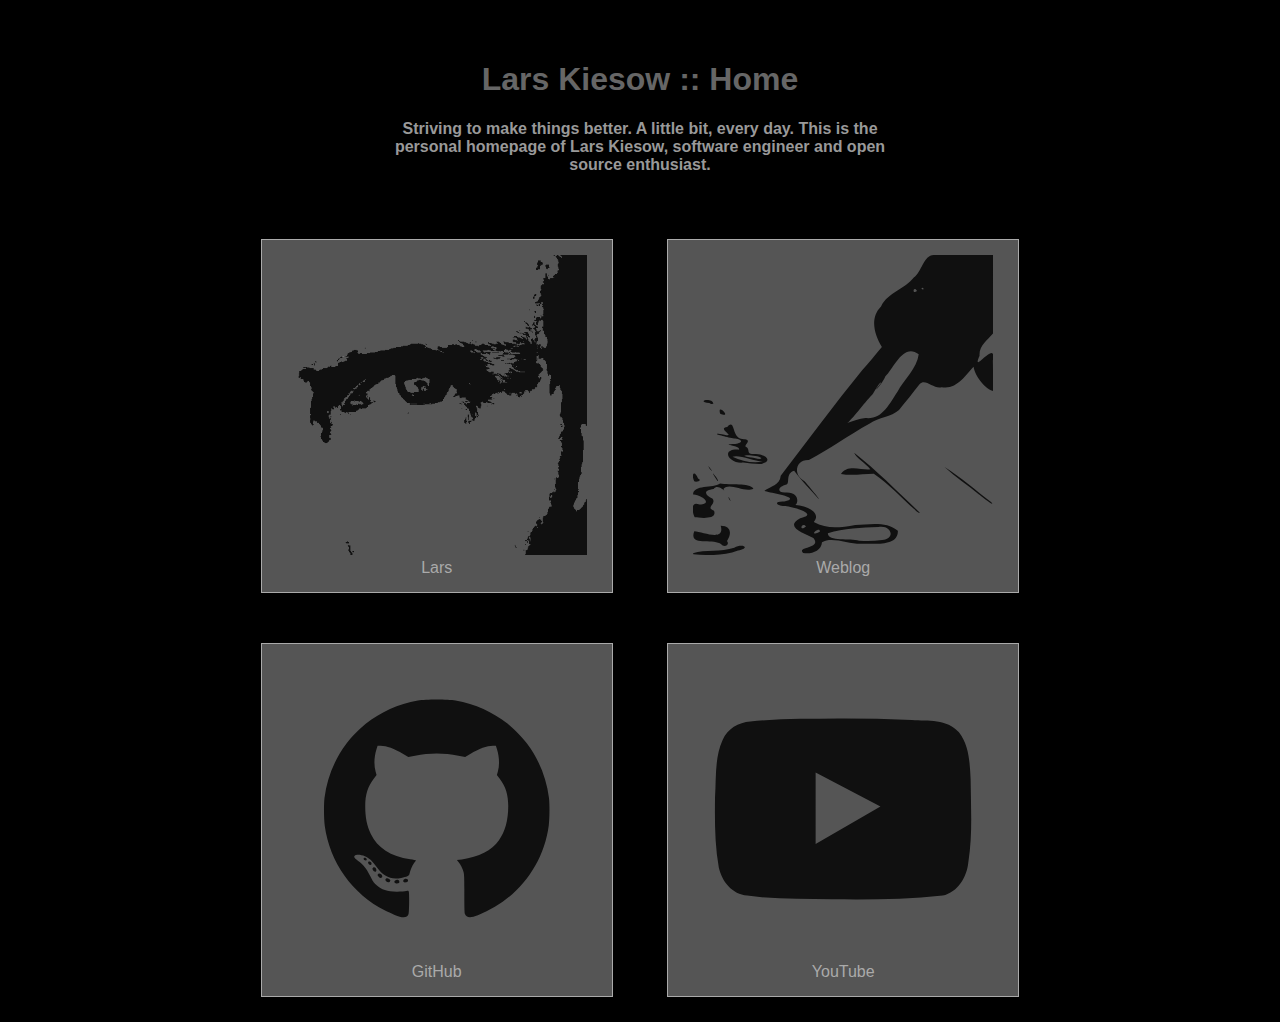
<file: index.html>
﻿<!DOCTYPE html>
<html lang=en>
<head>
<meta http-equiv=content-type content="text/html; charset=utf-8" />
<meta name=author content="Lars Kiesow" />
<meta name=keywords content="Lars Kiesow" />
<meta name=viewport content="width=device-width, initial-scale=1">
<link rel="shortcut icon" type="image/svg+xml" href=img/favicon.png />
<link rel=stylesheet type=text/css href=index.css />

<title>Lars Kiesow :: Home</title>
</head>
<body>

<header>
	<h1>Lars Kiesow :: Home</h1>

	<aside>
		Striving to make things better. A little bit, every day.
		This is the personal homepage of Lars Kiesow,
		software engineer and open source enthusiast.
	</aside>
</header>

<a class=block href=about.html>
	<img src=img/lkiesow.png alt=About />
	Lars
</a>
<a class=block href=https://weblog.lkiesow.de>
	<img src=img/weblog.svg alt=Weblog />
	Weblog
</a>
<a class=block href=https://github.com/lkiesow/>
	<img src=img/github.svg alt=Github />
	GitHub
</a>
<a class=block href=https://youtube.com/larskiesow>
	<img src=img/youtube.svg alt=YouTube />
	YouTube
</a>

</body>
</html>
</file>
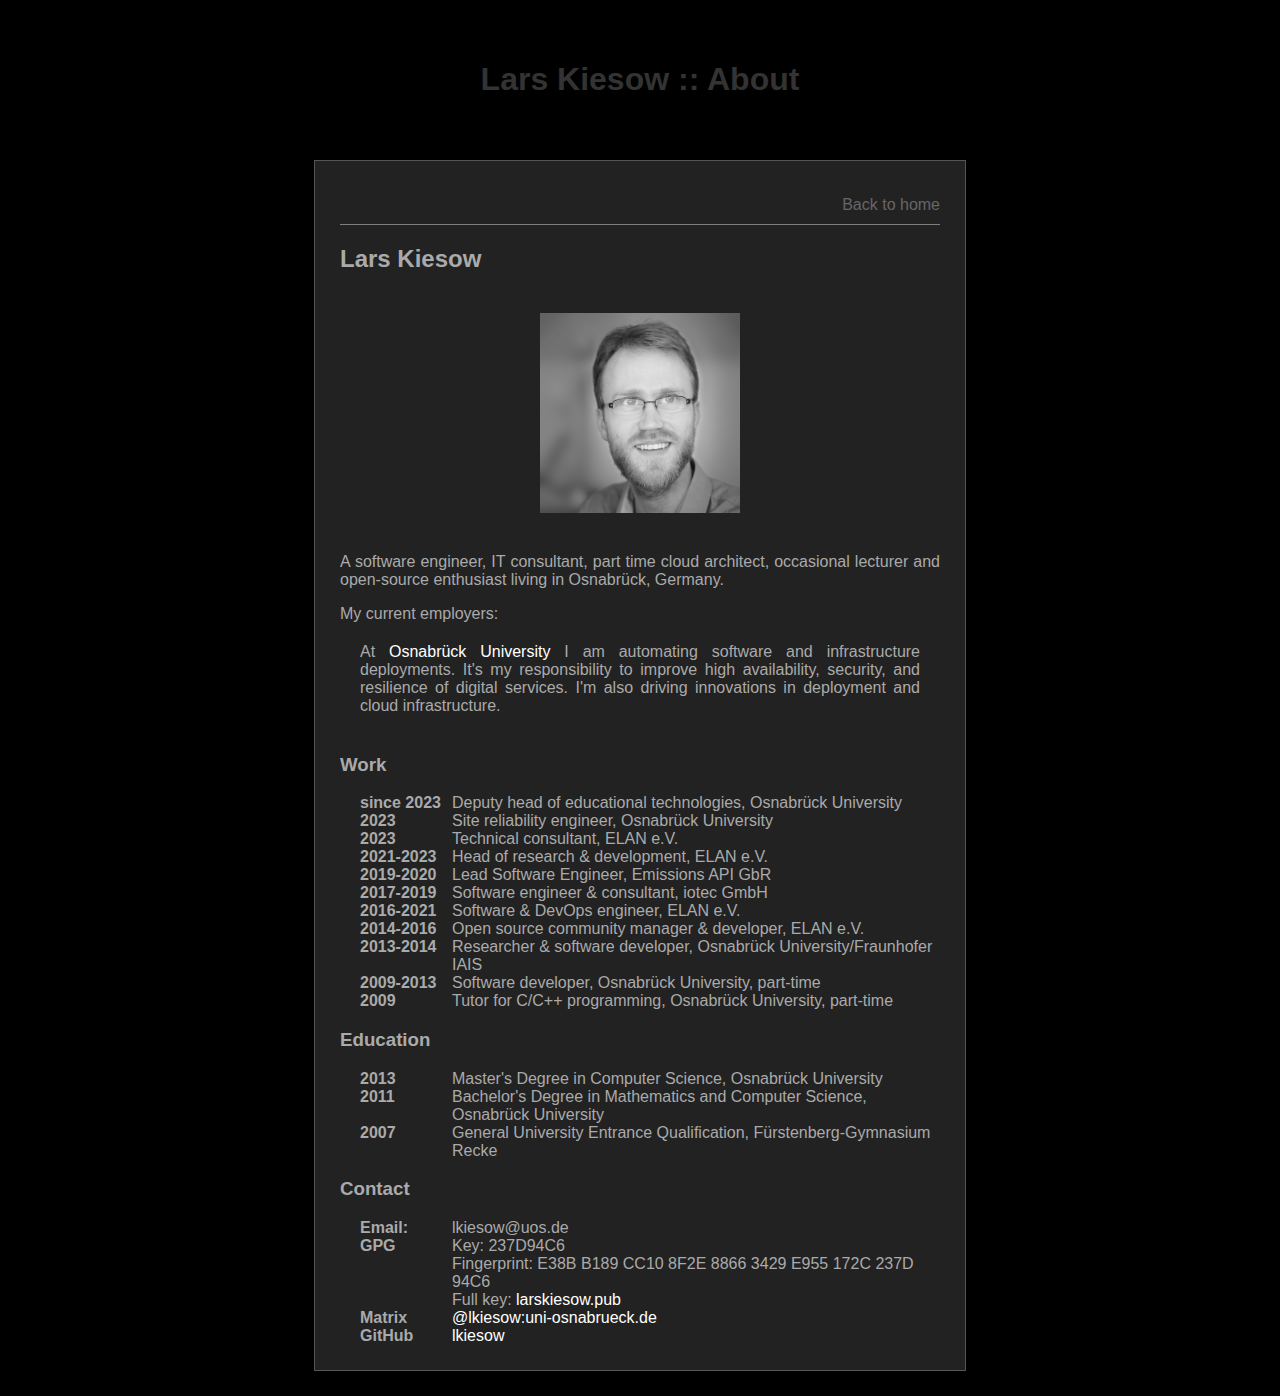
<file: about.html>
﻿<!DOCTYPE html>
<html lang=en>
	<head>
		<meta http-equiv=content-type content="text/html; charset=utf-8" />
		<meta name=Author content="Lars Kiesow" />
		<meta name=keywords content="Lars Kiesow" />
		<meta name=viewport content="width=device-width, initial-scale=1">
		<link rel=stylesheet type=text/css href=about.css />

		<title>Lars Kiesow :: About</title>
	</head>
	<body>

		<header>
			<h1>Lars Kiesow :: About</h1>
		</header>

		<div id=content>
			<nav>
				<a href=index.html>Back to home</a>
			</nav>
			<h2>Lars Kiesow</h2>

			<img src=img/lkiesow.jpeg alt="Lars Kiesow" />
			<p>
			A software engineer, IT consultant, part time cloud architect, occasional lecturer and
			open-source enthusiast living in Osnabrück, Germany.
			</p>

			<p>
			My current employers:

			<work>
				At <a href=https://uni-osnabrueck.de>Osnabrück University</a>
				I am automating software and infrastructure deployments.
				It's my responsibility to improve high availability, security, and resilience of digital services.
				I'm also driving innovations in deployment and cloud infrastructure.
			</work>
			</p>

			<h3>Work</h3>
			<grid>
				<span>since 2023</span><span>Deputy head of educational technologies, Osnabrück University</span>
				<span>2023</span><span>Site reliability engineer, Osnabrück University</span>
				<span>2023</span><span>Technical consultant, ELAN e.V.</span>
				<span>2021-2023</span><span>Head of research &amp; development, ELAN e.V.</span>
				<span>2019-2020</span><span>Lead Software Engineer, Emissions API GbR</span>
				<span>2017-2019</span><span>Software engineer &amp; consultant, iotec GmbH</span>
				<span>2016-2021</span><span>Software &amp; DevOps engineer, ELAN e.V.</span>
				<span>2014-2016</span><span>Open source community manager &amp; developer, ELAN e.V.</span>
				<span>2013-2014</span><span>Researcher &amp; software developer, Osnabrück University/Fraunhofer IAIS</span>
				<span>2009-2013</span><span>Software developer, Osnabrück University, part-time</span>
				<span>2009</span><span>Tutor for C/C++ programming, Osnabrück University, part-time</span>
			</grid>

			<h3>Education</h3>
			<grid>
				<span>2013</span><span>Master's Degree in Computer Science, Osnabrück University</span>
				<span>2011</span><span>Bachelor's Degree in Mathematics and Computer Science, Osnabrück University</span>
				<span>2007</span><span>General University Entrance Qualification, Fürstenberg-Gymnasium Recke</span>
			</grid>

			<!--
			<h3>Conferences</h3>

			<table>
				<tr>
					<td>May 2016</td>
					<td>Open Apereo 2016 (New York, USA)</td>
				</tr>
				<tr>
					<td>March 2016</td>
					<td>Opencast Summit (Cologne, Germany)</td>
				</tr>
				<tr>
					<td>December 2015</td>
					<td>32th Chaos Communication Congress (Hamburg, Germany)</td>
				</tr>
				<tr>
					<td></td>
					<td></td>
				</tr>
				<tr>
					<td></td>
					<td></td>
				</tr>
				<tr>
					<td></td>
					<td></td>
				</tr>
			</table>

			<ul class=conferences>
				<li><strong>May 2016:</strong> Open Apereo 2016 (New York, USA)</li>
				<li><strong>March 2016:</strong> Opencast Summit (Cologne, Germany)</li>
				<li><strong>December 2015:</strong> 32th Chaos Communication Congress (Hamburg, Germany)</li>
				<li><strong>October 2015:</strong> Meeting of the German speaking Opencast community (Halle (Saale), Germany)</li>
				<li><strong>September 2015:</strong> VideoLAN Dev Days (Paris, France)</li>
				<li><strong>March 2015:</strong> Opencast Summit (Manchester, United Kingdom)</li>
				<li><strong>December 2014:</strong> 31th Chaos Communication Congress (Hamburg, Germany)</li>
				<li><strong>October 2014:</strong> Teaching Trends (Oldenburg, Germany)</li>
				<li><strong>July 2014:</strong> Meeting of the German speaking Opencast community (Ulm, Germany)</li>
				<li><strong>March 2014:</strong> Opencast Unconference at Harvard-DCE (Camebridge, USA)
					<ul>
						<li>FFmpeg Magic</li>
					</ul>
				</li>
				<li><strong>November 2013:</strong> Meeting of the German speaking Opencast community (Cologne, Germany)</li>
				<li><strong>June 2013:</strong> Opencast Unconference at UOS (Osnabrück, Germany)
					<ul>
						<li>Lernfunk3: Media Management for Matterhorn and others</li>
						<li>Low-Cost Video Capture: Global opportunities and Solutions</li>
						<li>Matterhorn RPM Repository</li>
					</ul>
				</li>
				<li><strong>April, 2013:</strong> AMH Workshop: „Betrieb &amp; Entwicklung von Videoportalen“ in Erlangen, Germany</li>
			</ul>
			-->


			<h3>Contact</h3>
			<grid>
				<span>Email:</span><span>lkiesow&#64;uos.de</span>
				<span>GPG</span><span>Key: 237D94C6</span>
				<span></span><span>Fingerprint: E38B B189 CC10 8F2E 8866  3429 E955 172C 237D 94C6</span>
				<span></span><span>Full key: <a href=larskiesow.pub>larskiesow.pub</a></span>
				<span>Matrix</span><span><a href=https://matrix.to/#/@lkiesow:uni-osnabrueck.de>@lkiesow:uni-osnabrueck.de</a></span>
				<span>GitHub</span><span><a href=https://github.com/lkiesow>lkiesow</a></span>
			</grid>

		</div>

	</body>
</html>
</file>
